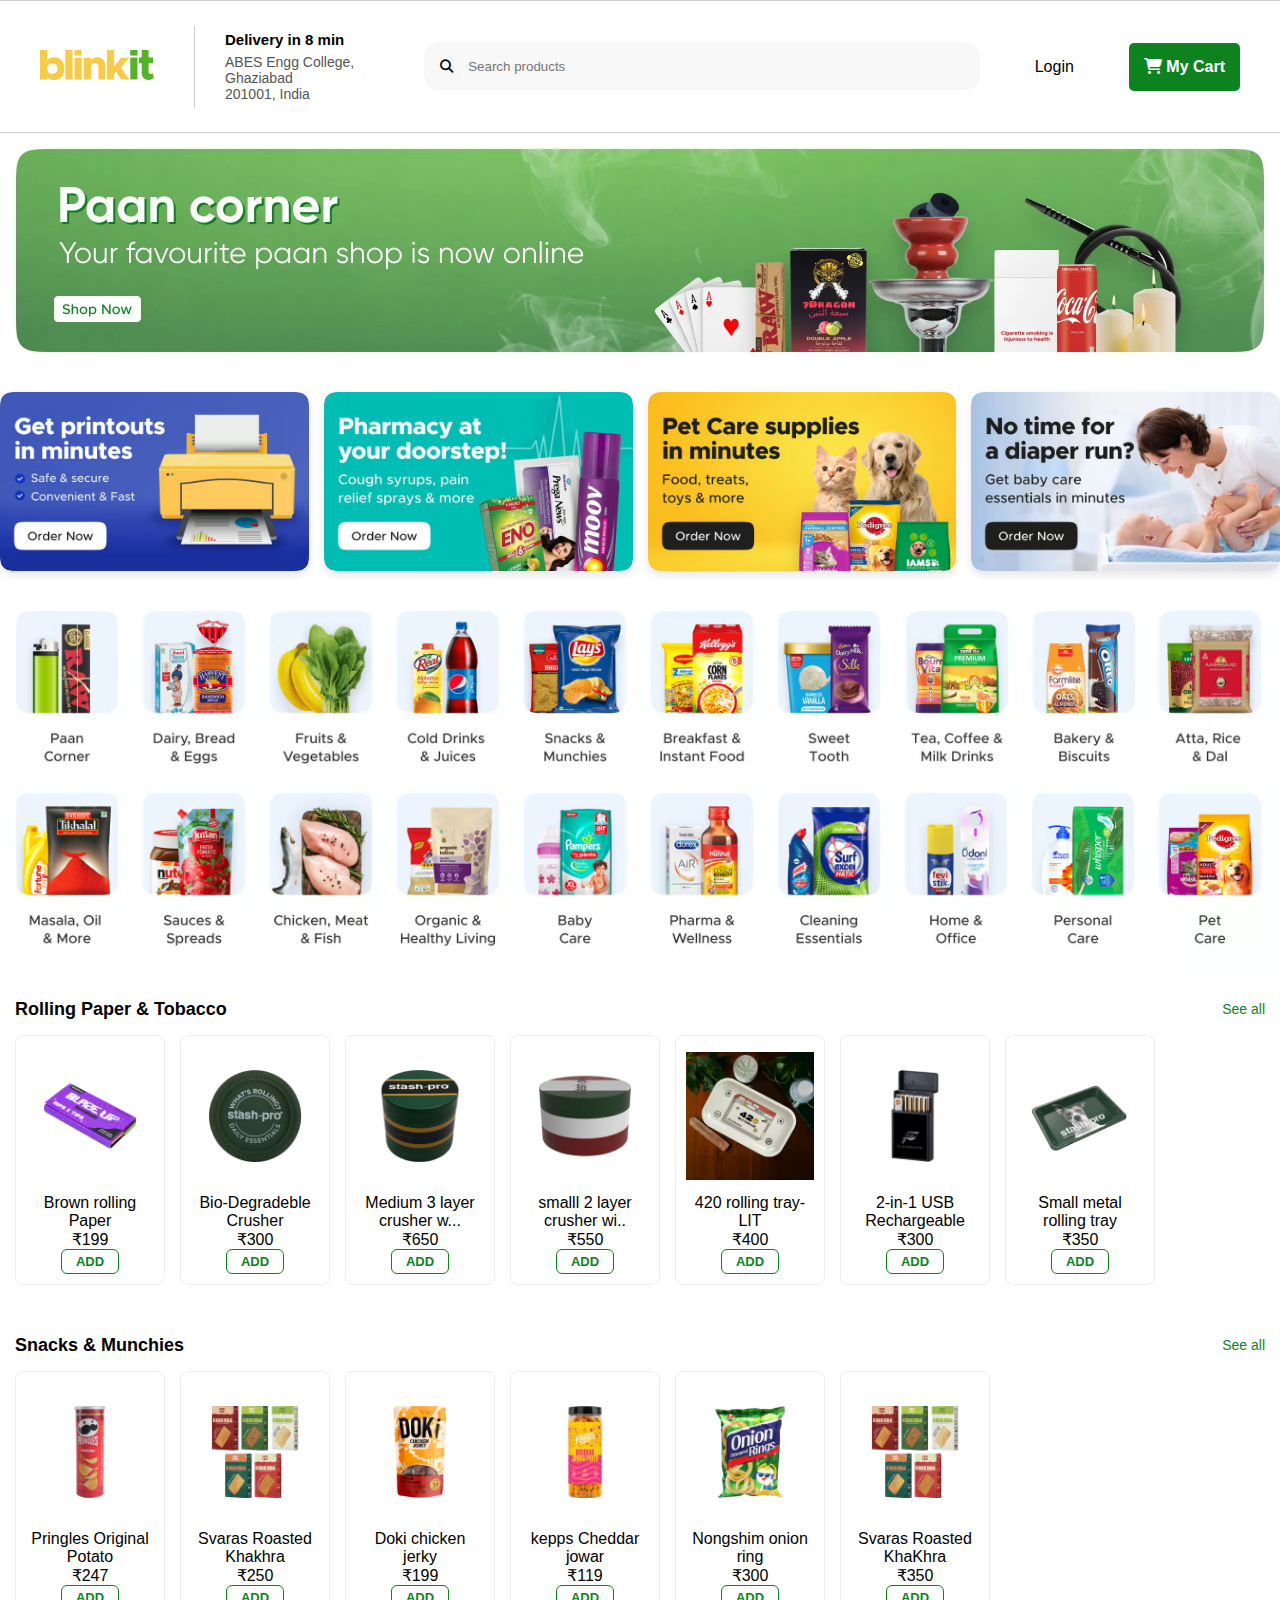
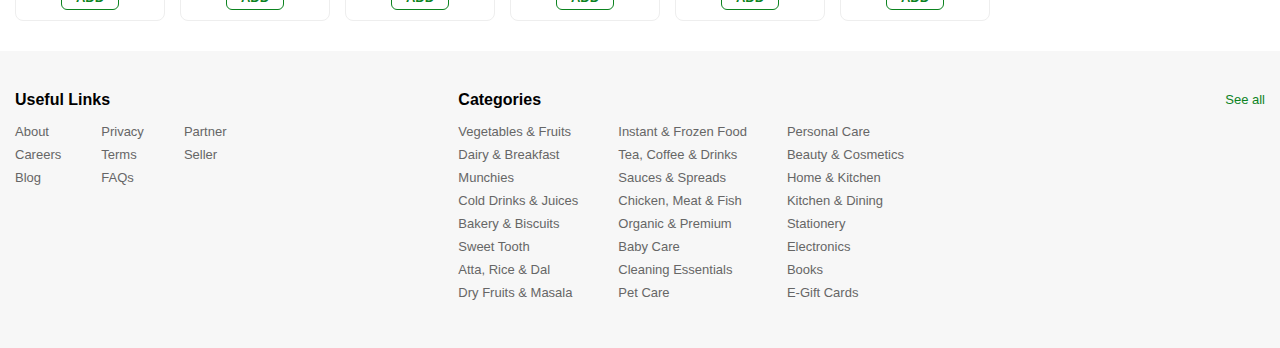
<file: index.html>
<!DOCTYPE html>
<html lang="en">
<head>
<meta charset="UTF-8">
<meta name="viewport" content="width=device-width, initial-scale=1.0">
<title>Blinkit Website</title>

<link rel="stylesheet" href="https://cdnjs.cloudflare.com/ajax/libs/font-awesome/6.5.1/css/all.min.css">
<link rel="stylesheet" href="style.css     ">
<link rel="stylesheet" href="media.css">
</head>

<body>

<header>
  <div class="headerleft">
    <div class="logo">
      <a href="#">
      </a></a><svg width="134" height="30" viewBox="0 0 114 30" fill="none" xmlns="http://www.w3.org/2000/svg"><path d="M14.3342 7.186C16.2619 7.186 17.9832 7.66644 19.4978 8.62732C21.0262 9.57447 22.2242 10.9197 23.0917 12.663C23.9316 14.3377 24.3516 16.3075 24.3516 18.5724C24.3516 20.7687 23.9316 22.7316 23.0917 24.4612C22.2517 26.1908 21.0675 27.5429 19.5391 28.5175C17.9969 29.5058 16.2619 30 14.3342 30C12.9297 30 11.6078 29.7117 10.3685 29.1352C9.12927 28.5587 8.06901 27.7488 7.18775 26.7056V29.4852H0V0H7.18775V10.4598C8.06901 9.41661 9.12927 8.61359 10.3685 8.05079C11.6078 7.47426 12.9297 7.186 14.3342 7.186ZM12.1861 24.0494C13.2051 24.0494 14.1139 23.8161 14.9125 23.3493C15.7112 22.8826 16.3377 22.2306 16.7921 21.3933C17.2465 20.5697 17.4737 19.6294 17.4737 18.5724C17.4737 17.5429 17.2465 16.6095 16.7921 15.7721C16.3377 14.9348 15.7112 14.2828 14.9125 13.8161C14.1139 13.3493 13.2051 13.116 12.1861 13.116C11.2223 13.116 10.3617 13.3493 9.60432 13.8161C8.84699 14.269 8.2549 14.9073 7.82804 15.731C7.40118 16.5683 7.18775 17.5154 7.18775 18.5724C7.18775 19.6294 7.40118 20.5765 7.82804 21.4139C8.2549 22.2375 8.84699 22.8826 9.60432 23.3493C10.3617 23.8161 11.2223 24.0494 12.1861 24.0494Z" fill="#F8CB46"></path><path d="M25.3356 29.4852V0H32.5233V29.4852H25.3356Z" fill="#F8CB46"></path><path d="M34.5607 29.4852V7.68016H41.7071V29.4852H34.5607Z" fill="#F8CB46"></path><path d="M57.2319 7.186C58.7603 7.186 60.1372 7.5429 61.3627 8.25669C62.5882 8.95676 63.5521 9.94509 64.2544 11.2217C64.9291 12.512 65.2664 13.9739 65.2664 15.6074V29.4852H58.4092V17.2135C58.4092 16.4173 58.2508 15.7104 57.9341 15.0927C57.6312 14.4612 57.1974 13.9739 56.6329 13.6307C56.0821 13.2876 55.4349 13.116 54.6914 13.116C53.9891 13.116 53.3419 13.2876 52.7498 13.6307C52.1577 13.9602 51.6965 14.4132 51.366 14.9897C51.0218 15.5388 50.8496 16.1839 50.8496 16.9252L50.8083 29.4852H43.6619V7.68016H50.8083V10.1716C51.483 9.23816 52.3849 8.51064 53.5141 7.98902C54.6432 7.45367 55.8824 7.186 57.2319 7.186Z" fill="#F8CB46"></path><path d="M81.0597 17.2135L89.1769 29.4852H81.0597L76.3091 21.7639L74.1198 24.2965V29.4852H66.932V0H74.1198V16.2869L81.0184 7.68016H89.1356L81.0597 17.2135Z" fill="#F8CB46"></path><path d="M34.5569 0.00232667H41.7267V5.59207H34.5569V0.00232667Z" fill="#F8CB46"></path><path d="M90.3176 29.4198V7.61479H97.464V29.4198H90.3176Z" fill="#54B226"></path><path d="M112.575 23.2634L114 27.855C113.353 28.4727 112.534 28.9737 111.542 29.3581C110.564 29.7424 109.607 29.9346 108.671 29.9346C107.322 29.9346 106.117 29.6395 105.057 29.0492C103.996 28.4452 103.17 27.6079 102.578 26.5372C101.986 25.494 101.69 24.2929 101.69 22.9339V13.3183H98.819V7.61479H101.69V0.00241089H108.547V7.61479H113.071V13.3183H108.547V21.6161C108.547 22.3162 108.733 22.8859 109.105 23.3251C109.477 23.7644 109.952 23.984 110.53 23.984C110.943 23.984 111.329 23.9223 111.687 23.7987C112.045 23.6752 112.341 23.4967 112.575 23.2634Z" fill="#54B226"></path><path d="M90.2609 0.00241089H97.4307V5.59215H90.2609V0.00241089Z" fill="#54B226"></path></svg>
    </div>

    <div class="headeraddress">
      <h3>Delivery in 8 min</h3>
      <p>ABES Engg College,<br>Ghaziabad<br>201001, India</p>
    </div>
  </div>

  <form class="searchbox">
    <button type="button"><i class="fa-solid fa-magnifying-glass"></i></button>
    <input type="text" placeholder="Search products">
  </form>

  <div class="headerbtn">
    <button>Login</button>
    <button><i class="fa-solid fa-cart-shopping"></i> My Cart</button>
  </div>
</header>

<section class="bannersection">
  <img src="image/Group-33704.webp" alt="Banner">
</section>

<section class="orderbanner">
  <div class="orderbanneritems"><img src="image/print_crystal_WEB_0.avif"></div>
  <div class="orderbanneritems"><img src="image/pharmacy-WEB.avif"></div>
  <div class="orderbanneritems"><img src="image/Pet-Care_WEB.avif"></div>
  <div class="orderbanneritems"><img src="image/babycare-WEB.avif"></div>
</section>

<section class="categorysection">
  <div class="categoryitems"><img src="image/paan-corner_web.avif">
  </div>
    <div class="categoryitems">
      <img src="image\Slice-2_10.avif" alt="">
    </div>
    <div class="categoryitems">
      <img src="image\Slice-3_9.avif" alt="">
    </div>
    <div class="categoryitems">
      <img src="image\Slice-4_9.avif" alt="">
    </div>
    <div class="categoryitems">
      <img src="image\Slice-5_4.avif" alt="">
    </div>
    <div class="categoryitems">
      <img src="image\Slice-6_5.avif" alt="">
    </div>
    <div class="categoryitems">
      <img src="image\Slice-7_3.avif" alt="">
    </div>
    <div class="categoryitems">
      <img src="image\Slice-7-1_0.avif" alt="">
    </div>
    <div class="categoryitems">
      <img src="image\Slice-8_4.avif" alt="">
    </div>
    <div class="categoryitems">
      <img src="image\Slice-10.avif" alt="">
    </div>
    <div class="categoryitems">
      <img src="image\Slice-11.avif" alt="">
    </div>
    <div class="categoryitems">
      <img src="image\Slice-12.avif" alt="">
    </div>
    <div class="categoryitems">
      <img src="image\Slice-13.avif" alt="">
    </div>
    <div class="categoryitems">
      <img src="image\Slice-14.avif" alt="">
    </div>
    <div class="categoryitems">
      <img src="image\Slice-15.avif" alt="">
    </div>
    <div class="categoryitems">
      <img src="image\Slice-16.avif" alt="">
    </div>
    <div class="categoryitems">
      <img src="image\Slice-17.avif" alt="">
    </div>
    <div class="categoryitems">
      <img src="image\Slice-18.avif" alt="">
    </div>
    <div class="categoryitems">
      <img src="image\Slice-19.avif" alt="">
    </div>
    <div class="categoryitems">
      <img src="image\Slice-20.avif" alt="">
      </div>
</section>

<section class="productsection">
  <div class="headingrow">
    <h2>Rolling Paper & Tobacco</h2>
    <a href="#">See all</a>
  </div>

  <div class="productrow">
    <div class="productitems"><img src="image/735bf21f-8827-4706-991a-3fce6076e758.avif" alt="Product 1">
    <p class="product-name">Brown rolling Paper</p>
  <span class="product-price">₹199</span>
  <br>
   <button class="add-btn">ADD</button></div>
    <div class="productitems"><img src="image/45d1fa15-a996-4dd8-b701-4ea99fec93f7.avif" alt="Product 2">
    <p class="product-name">Bio-Degradeble Crusher</p>
  <span class="product-price">₹300</span>
  <br>
   <button class="add-btn">ADD</button></div>
    <div class="productitems"><img src="image/235ce6cb-a9df-4bfd-8f95-8912390fc473.avif" alt="Product 3">
    <p class="product-name">Medium 3 layer crusher w...</p>
  <span class="product-price">₹650</span>
  <br>
   <button class="add-btn">ADD</button></div>
    <div class="productitems"><img src="image/1eae9060-c109-4621-8f5c-d153c00dd64f.avif" alt="Product 4">
    <p class="product-name">smalll 2 layer crusher wi..</p>
  <span class="product-price">₹550</span>
  <br>
   <button class="add-btn">ADD</button></div>
    <div class="productitems"><img src="image/1ddec1da-514b-4b9e-a37e-ca9f82d61d4d.avif" alt="Product 5">
    <p class="product-name">420 rolling tray- LIT</p>
  <span class="product-price">₹400</span>
  <br>
   <button class="add-btn">ADD</button></div>
    <div class="productitems"><img src="image/78e6764f-d5c0-4e30-9857-caa708508fc8.avif" alt="Product 6">
    <p class="product-name">2-in-1 USB Rechargeable</p>
  <span class="product-price">₹300</span>
  <br>
   <button class="add-btn">ADD</button></div>
   <div class="productitems"><img src="image\12.avif" alt="Product 6">
    <p class="product-name">Small metal rolling tray </p>
  <span class="product-price">₹350</span>
  <br>
   <button class="add-btn">ADD</button></div>
  </div>
</section>

<section class="productsection">
  <div class="headingrow">
    <h2>Snacks & Munchies</h2>
    <a href="#">See all</a>
  </div>

  <div class="productrow">
    <div class="productitems"><img src="image\1.avif">
    <p class="product-name">Pringles Original Potato</p>
  <span class="product-price">₹247</span>
  <br>
   <button class="add-btn">ADD</button></div>
    <div class="productitems"><img src="image\2.avif">
    <p class="product-name">Svaras Roasted Khakhra</p>
  <span class="product-price">₹250</span>
  <br>
   <button class="add-btn">ADD</button></div>
    <div class="productitems"><img src="image\3.avif">
    <p class="product-name">Doki chicken jerky</p>
  <span class="product-price">₹199</span>
  <br>
   <button class="add-btn">ADD</button></div>
    <div class="productitems"><img src="image\4.avif">
    <p class="product-name">kepps Cheddar jowar</p>
  <span class="product-price">₹119</span>
  <br>
   <button class="add-btn">ADD</button></div>
    <div class="productitems"><img src="image\5.avif">
    <p class="product-name">Nongshim onion ring</p>
  <span class="product-price">₹300</span>
  <br>
   <button class="add-btn">ADD</button></div>
   <div class="productitems"><img src="image\13.avif">
    <p class="product-name">Svaras Roasted KhaKhra</p>
  <span class="product-price">₹350</span>
  <br>
   <button class="add-btn">ADD</button></div>
  </div>
</section>

<footer class="footer">
  <div class="footermid">
    <div class="footermidrow1">
      <div class="footermidrow1left">
        <h3>Useful Links</h3>
        <div class="usefullink">
          <ul>
            <li><a href="#">About</a></li>
            <li><a href="#">Careers</a></li>
            <li><a href="#">Blog</a></li>
          </ul>
          <ul>
            <li><a href="#">Privacy</a></li>
            <li><a href="#">Terms</a></li>
            <li><a href="#">FAQs</a></li>
          </ul>
          <ul>
            <li><a href="#">Partner</a></li>
            <li><a href="#">Seller</a></li>
          </ul>
        </div>
      </div>
      <div class="footermidrow1right">
        <div class="cateroriesheadingrow">
          <h3>Categories</h3>
          <a href="#">See all</a>
        </div>

        <div class="categorieslist">
          <ul>
            <li><a href="#">Vegetables & Fruits</a></li>
            <li><a href="#">Dairy & Breakfast</a></li>
            <li><a href="#">Munchies</a></li>
            <li><a href="#">Cold Drinks & Juices</a></li>
            <li><a href="#">Bakery & Biscuits</a></li>
            <li><a href="#">Sweet Tooth</a></li>
            <li><a href="#">Atta, Rice & Dal</a></li>
            <li><a href="#">Dry Fruits & Masala</a></li>
          </ul>

          <ul>
            <li><a href="#">Instant & Frozen Food</a></li>
            <li><a href="#">Tea, Coffee & Drinks</a></li>
            <li><a href="#">Sauces & Spreads</a></li>
            <li><a href="#">Chicken, Meat & Fish</a></li>
            <li><a href="#">Organic & Premium</a></li>
            <li><a href="#">Baby Care</a></li>
            <li><a href="#">Cleaning Essentials</a></li>
            <li><a href="#">Pet Care</a></li>
          </ul>

          <ul>
            <li><a href="#">Personal Care</a></li>
            <li><a href="#">Beauty & Cosmetics</a></li>
            <li><a href="#">Home & Kitchen</a></li>
            <li><a href="#">Kitchen & Dining</a></li>
            <li><a href="#">Stationery</a></li>
            <li><a href="#">Electronics</a></li>
            <li><a href="#">Books</a></li>
            <li><a href="#">E-Gift Cards</a></li>
          </ul>
        </div>
      </div>

    </div>
  </div>
</footer>

</body>
</html>
</file>
<file: style.css>
*{
  margin: 0;
  padding: 0;
  box-sizing: border-box;
  font-family: sans-serif;
  text-decoration: none;
}
header{
  display: flex;
  align-items: center;
  gap: 40px;
  border-top: 1px solid #ccc;
  border-bottom: 1px solid #ccc;
  padding: 10px 0;
}

.headerleft{
  display: flex;
  align-items: center;
}

.logo{
  padding: 24px 30px;
  border-right: 1px solid #ccc;
}

.headeraddress{
  padding: 20px 30px;
}

.headeraddress h3{
  font-size: 15px;
  margin-bottom: 6px;
}

.headeraddress p{
  font-size: 14px;
  color: #555;
}
.searchbox{
  flex-grow: 1;
  background-color: #f8f8f8;
  display: flex;
  border-radius: 15px;
  border: 1px solid #f4f4f4;
}

.searchbox button{
  padding: 15px;
  border: none;
  background: transparent;
  cursor: pointer;
}

.searchbox input{
  flex-grow: 1;
  border: none;
  background: transparent;
}

.searchbox input:focus{
  outline: none;
}
.headerbtn{
  display: flex;
  gap: 40px;
  margin-right: 40px;
}

.headerbtn button{
  font-size: 16px;
  padding: 15px;
  border: none;
  background: transparent;
  cursor: pointer;
}

.headerbtn button:last-child{
  background-color: rgb(12,131,31);
  color: white;
  border-radius: 5px;
  font-weight: bold;
}
.bannersection{
  max-width: 1280px;
  margin: auto;
}

.bannersection img{
  width: 100%;
}
.orderbanner{
  max-width: 1280px;
  margin: 20px auto;
  display: flex;
  gap: 15px;
}

.orderbanneritems{
  flex: 1;
}

.orderbanneritems img{
  width: 100%;
  border-radius: 12px;
  cursor: pointer;
  box-shadow: 0 4px 8px rgba(0,0,0,0.1);
}
.categorysection{
  max-width: 1280px;
  margin: auto;
  display: flex;
  flex-wrap: wrap;
}

.categoryitems{
  flex-basis: 10%;
}

.categoryitems img{
  width: 100%;
}
.productsection {
  max-width: 1280px;
  margin: auto;
  padding: 20px 15px;
}

.headingrow {
  display: flex;
  justify-content: space-between;
  align-items: center;
  margin-bottom: 15px;
}

.headingrow h2 {
  font-size: 18px;
  font-weight: 600;
}

.headingrow a {
  font-size: 14px;
  color: #0c831f; 
  text-decoration: none;
}

.headingrow a:hover {
  text-decoration: underline;
}

.productrow {
  display: flex;
  gap: 15px;
  overflow-x: auto; 
  padding-bottom: 10px;
  scroll-behavior: smooth;
}

.productrow::-webkit-scrollbar {
  display: none; 
}

.productitems {
  flex: 0 0 150px; 
  border: 1px solid #eee;
  border-radius: 8px;
  padding: 10px;
  background: #fff;
  text-align: center;
  transition: transform 0.3s, box-shadow 0.3s;
  cursor: pointer;
}

.productitems:hover {
  transform: translateY(-5px);
  box-shadow: 0 4px 8px rgba(0,0,0,0.1);
}

.productitems img {
  width: 100%;
  height: 140px;
  object-fit: contain;
  margin-bottom: 8px;
  display: block;
  border-radius: 6px;
}
.footer{
  padding: 40px 0;
  background: #f7f7f7;
  font-family: Arial, sans-serif;
}

.footermid{
  max-width: 1280px;
  margin: auto;
  padding: 0 15px;
}

.footermidrow1{
  display: flex;
  gap: 40px;
}
.footermidrow1left{
  flex: 1;
}

.footermidrow1left h3{
  font-size: 16px;
  margin-bottom: 15px;
}

.usefullink{
  display: flex;
  gap: 40px;
}

.usefullink ul{
  list-style: none;
  padding: 0;
}

.usefullink ul li a{
  font-size: 13px;
  color: #666;
  margin-bottom: 8px;
  display: block;
  text-decoration: none;
}

.usefullink ul li a:hover{
  color: #0c831f; 
}

.footermidrow1right{
  flex: 2;
}

.cateroriesheadingrow{
  display: flex;
  justify-content: space-between;
  align-items: center;
  margin-bottom: 15px;
}

.cateroriesheadingrow h3{
  font-size: 16px;
}

.cateroriesheadingrow a{
  font-size: 13px;
  color: #0c831f;
  text-decoration: none;
}

.categorieslist{
  display: flex;
  gap: 40px;
}

.categorieslist ul{
  list-style: none;
  padding: 0;
}

.categorieslist ul li a{
  font-size: 13px;
  color: #666;
  display: block;
  margin-bottom: 8px;
  text-decoration: none;
}

.categorieslist ul li a:hover{
  color: #0c831f;
}
.add-btn{
  align-self: flex-end;
  padding: 4px 10px;
  border: 1px solid #0c831f;
  background: #fff;
  color: #0c831f;
  border-radius: 6px;
  font-weight: 600;
  cursor: pointer;
}
.add-btn{
  align-self: flex-end;
  padding: 4px 14px;
  border: 1.5px solid#0c831f;
  background: #fff;
  color: #0c831f;
  font-size: 13px;
  font-weight: 600;
  border-radius: 6px;
  cursor: pointer;
}
.add-btn:hover{
  background: #0c831f;
  color: #fff;
}
</file>
<file: media.css>
@media only screen and (min-width:200px) and (max-width:575px){

/* HEADER */
header{
  flex-direction: column;
  align-items: stretch;
  gap: 15px;
  padding: 10px;
}

.headerleft{
  justify-content: center;
}

.logo{
  padding: 10px;
}

.headeraddress{
  padding: 10px;
  text-align: center;
}

.headeraddress h3{
  font-size: 14px;
}

.headeraddress p{
  font-size: 12px;
}

/* SEARCH */
.searchbox button{
  padding: 10px;
}

/* FIXED BOTTOM BUTTONS */
.headerbtn{
  position: fixed;
  bottom: 0;
  left: 0;
  width: 100%;
  margin-right: 0;
  justify-content: center;
  background-color: white;
  padding: 10px 0;
  border-top: 1px solid #ccc;
}

/* BANNER HIDE */
.bannersection{
  display: none;
}

/* ORDER BANNER */
.orderbanner{
  flex-direction: column;
  padding: 10px;
}

/* CATEGORY */
.categoryitems{
  flex-basis: 25%;
}

/* PRODUCT SCROLL */
.productrow{
  overflow-x: auto;
}

/* FOOTER */
footer{
  padding-top: 0;
}

.footermidrow1{
  flex-direction: column;
  padding: 10px;
}
}
</file>
